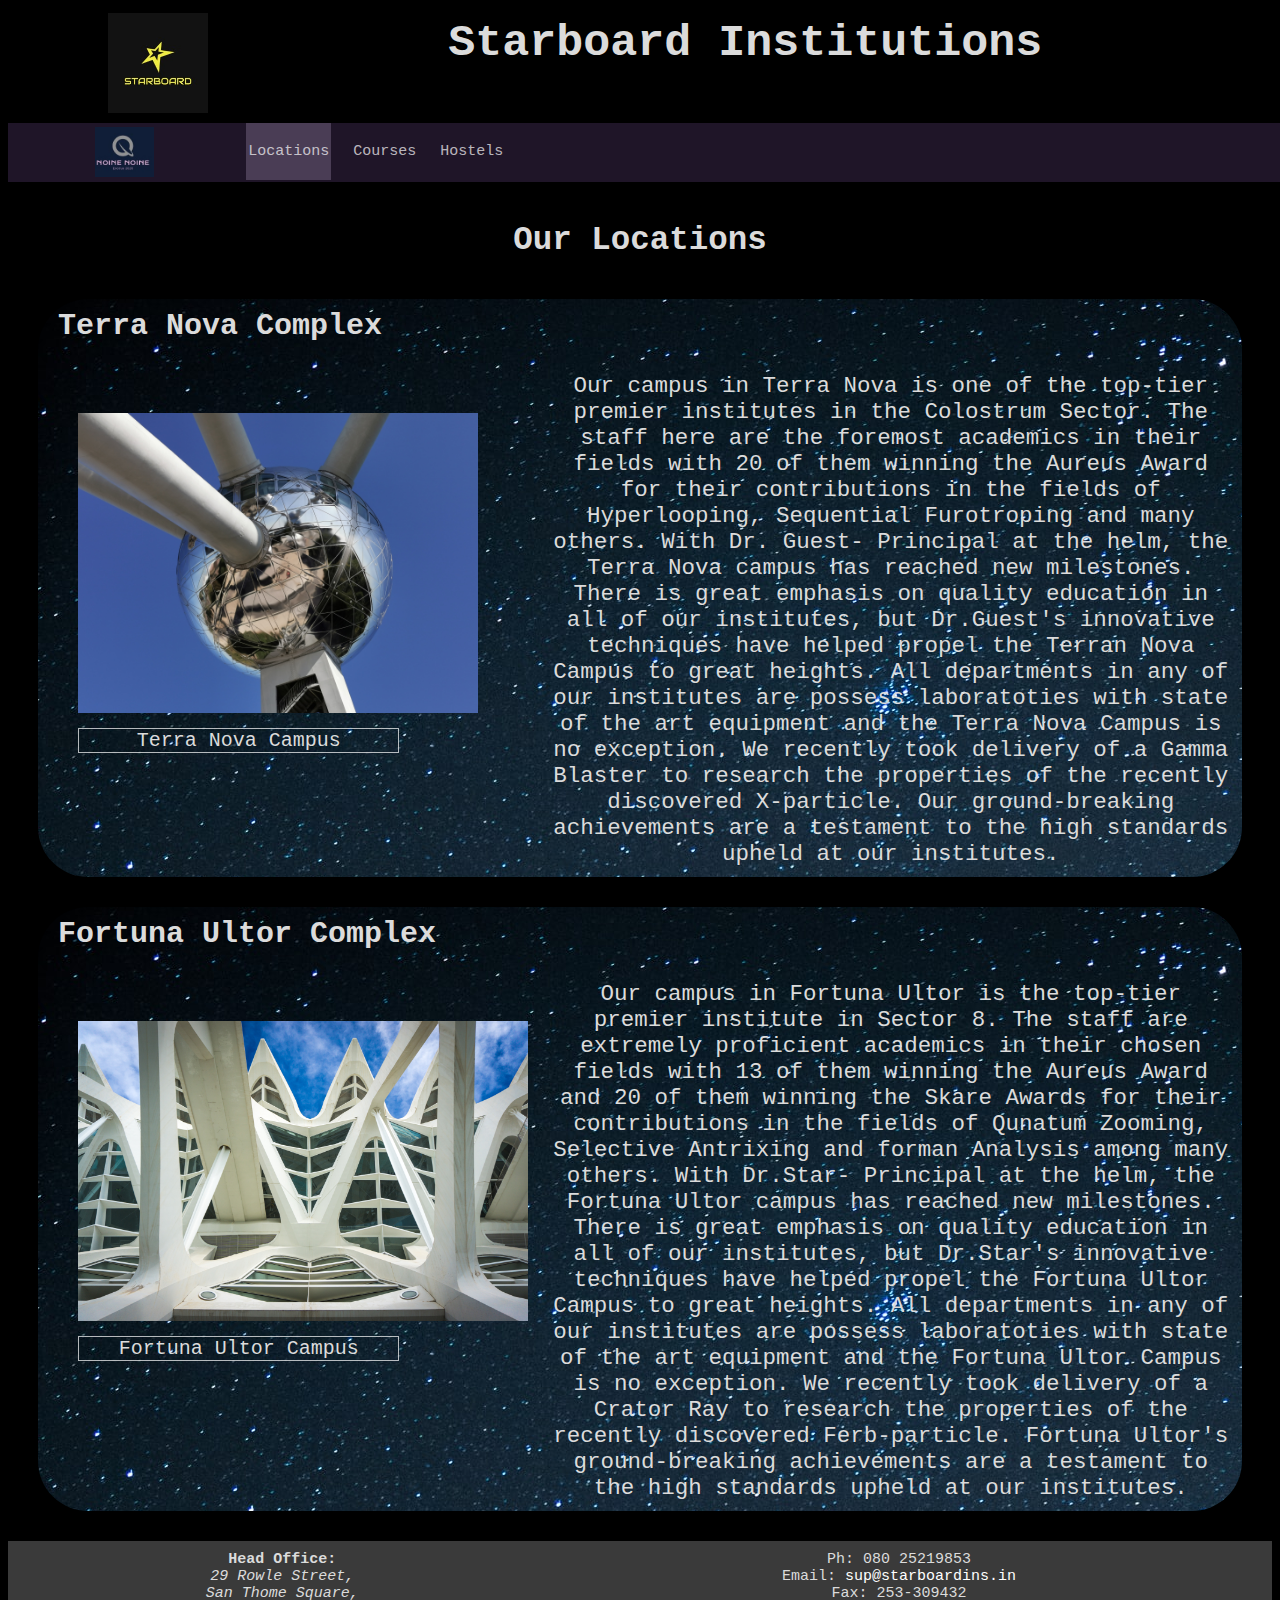
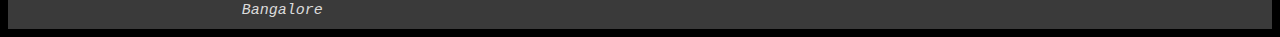
<file: index.html>
<!DOCTYPE html>
<html lang="en">
    <head>
        <title>Exodus site- Home</title>
        <meta charset="utf-8">
        <meta name="viewport" content="width= device-width, initial-scale=1">
        <meta name="Authors" content="Senthooran B, Prinson F">
        <meta name="description" content="This is the homepage of Team Noine Noine's website created for Exodus 2020. It lays out the
            discounts, announcements and other important information">
        <link rel="stylesheet" href="css/style.css">
        <link rel="stylesheet" href="css/grid.css">
        <link rel="icon" href="img/teamLogo1.ico" sizes="100x100">
    </head>

    <body>
        <header>

            <div class="row">
                <img src="img/collegeLogo.jpg" class="col-2 col-sm-2 min-ht" id="collegeLogo"></img>
                <h1 class="col-10 col-sm-10">Starboard Institutions</h1>
            </div>
            <nav class="row">
                <div class="col-2 col-sm-2">
                    <img src="img/teamLogo.jpg" alt="College logo">
                </div>
                <div class="col-8 col-sm-10">
                    <a href="#" class="nav-active">Locations</a>
                    <a href="courses.html">Courses</a>
                    <a href="hostels.html">Hostels</a>
                </div>
            </nav>
        </header>
        <main>
            <h2>Our Locations</h2>
            <section id="terraNova" class="section">
                <h3>Terra Nova Complex</h3>
                <div class="row">
                    <figure id="terraNova" class="col-4 col-sm-12">
                        <img src="img/Site1.jpg">
                        <figcaption>Terra Nova Campus</figcaption>
                    </figure>
                    <div class="col-1"></div>
                        <p class="content col-7 col-sm-12">
                            Our campus in Terra Nova is one of the top-tier premier institutes in the Colostrum Sector. The staff here are the foremost
                            academics in their fields with 20 of them winning the Aureus Award for their contributions in the fields of Hyperlooping,
                            Sequential Furotroping and many others. With Dr. Guest- Principal at the helm, the Terra Nova campus has reached new milestones.
                            There is great emphasis on quality education in all of our institutes, but Dr.Guest's innovative techniques have helped propel
                            the Terran Nova Campus to great heights. All departments in any of our institutes are possess laboratoties with state of the art
                            equipment and the Terra Nova Campus is no exception. We recently took delivery of a Gamma Blaster to research the properties of the
                            recently discovered X-particle. Our ground-breaking achievements are a testament to the high standards upheld at our institutes.
                        </p>
                    </div>
            </section>

            <section id="locations" class="section even">
                <h3>Fortuna Ultor Complex</h3>
                <div class="row">
                    <figure id="terraNova" class="col-4 col-sm-12">
                        <img src="img/Site2.jpg">
                        <figcaption>Fortuna Ultor Campus</figcaption>
                        </figure>
                        <div class="col-1"></div>
                        <p class="content col-7 col-sm-12">
                            Our campus in Fortuna Ultor is the top-tier premier institute in Sector 8. The staff are extremely proficient
                            academics in their chosen fields with 13 of them winning the Aureus Award and 20 of them winning the Skare Awards
                            for their contributions in the fields of Qunatum Zooming,
                            Selective Antrixing and forman Analysis among many others. With Dr.Star- Principal at the helm, the Fortuna Ultor campus has reached new milestones.
                            There is great emphasis on quality education in all of our institutes, but Dr.Star's innovative techniques have helped propel
                            the Fortuna Ultor Campus to great heights. All departments in any of our institutes are possess laboratoties with state of the art
                            equipment and the Fortuna Ultor Campus is no exception. We recently took delivery of a Crator Ray to research the properties of the
                            recently discovered Ferb-particle. Fortuna Ultor's ground-breaking achievements are a testament to the high standards upheld at our institutes.
                        </p>
                    </div>
            </section>
        </main>
        <footer>
            <div class="row">
                <div class="col-5 col-sm-5" id="address">
                    <b>Head Office:</b>
                    <address>
                        29 Rowle Street,<br>
                        San Thome Square, <br>
                        Bangalore
                    </address>
                </div>
                <div class="col-7 col-sm-5" id="contact">
                    <p>Ph: 080 25219853</p>
                    <p>Email: <a href="mailto:support@starboard.in">sup@starboardins.in</a></p>
                    <p>Fax: 253-309432</p>
                </div>
            </div>
        </footer>
    </body>
</html>
</file>
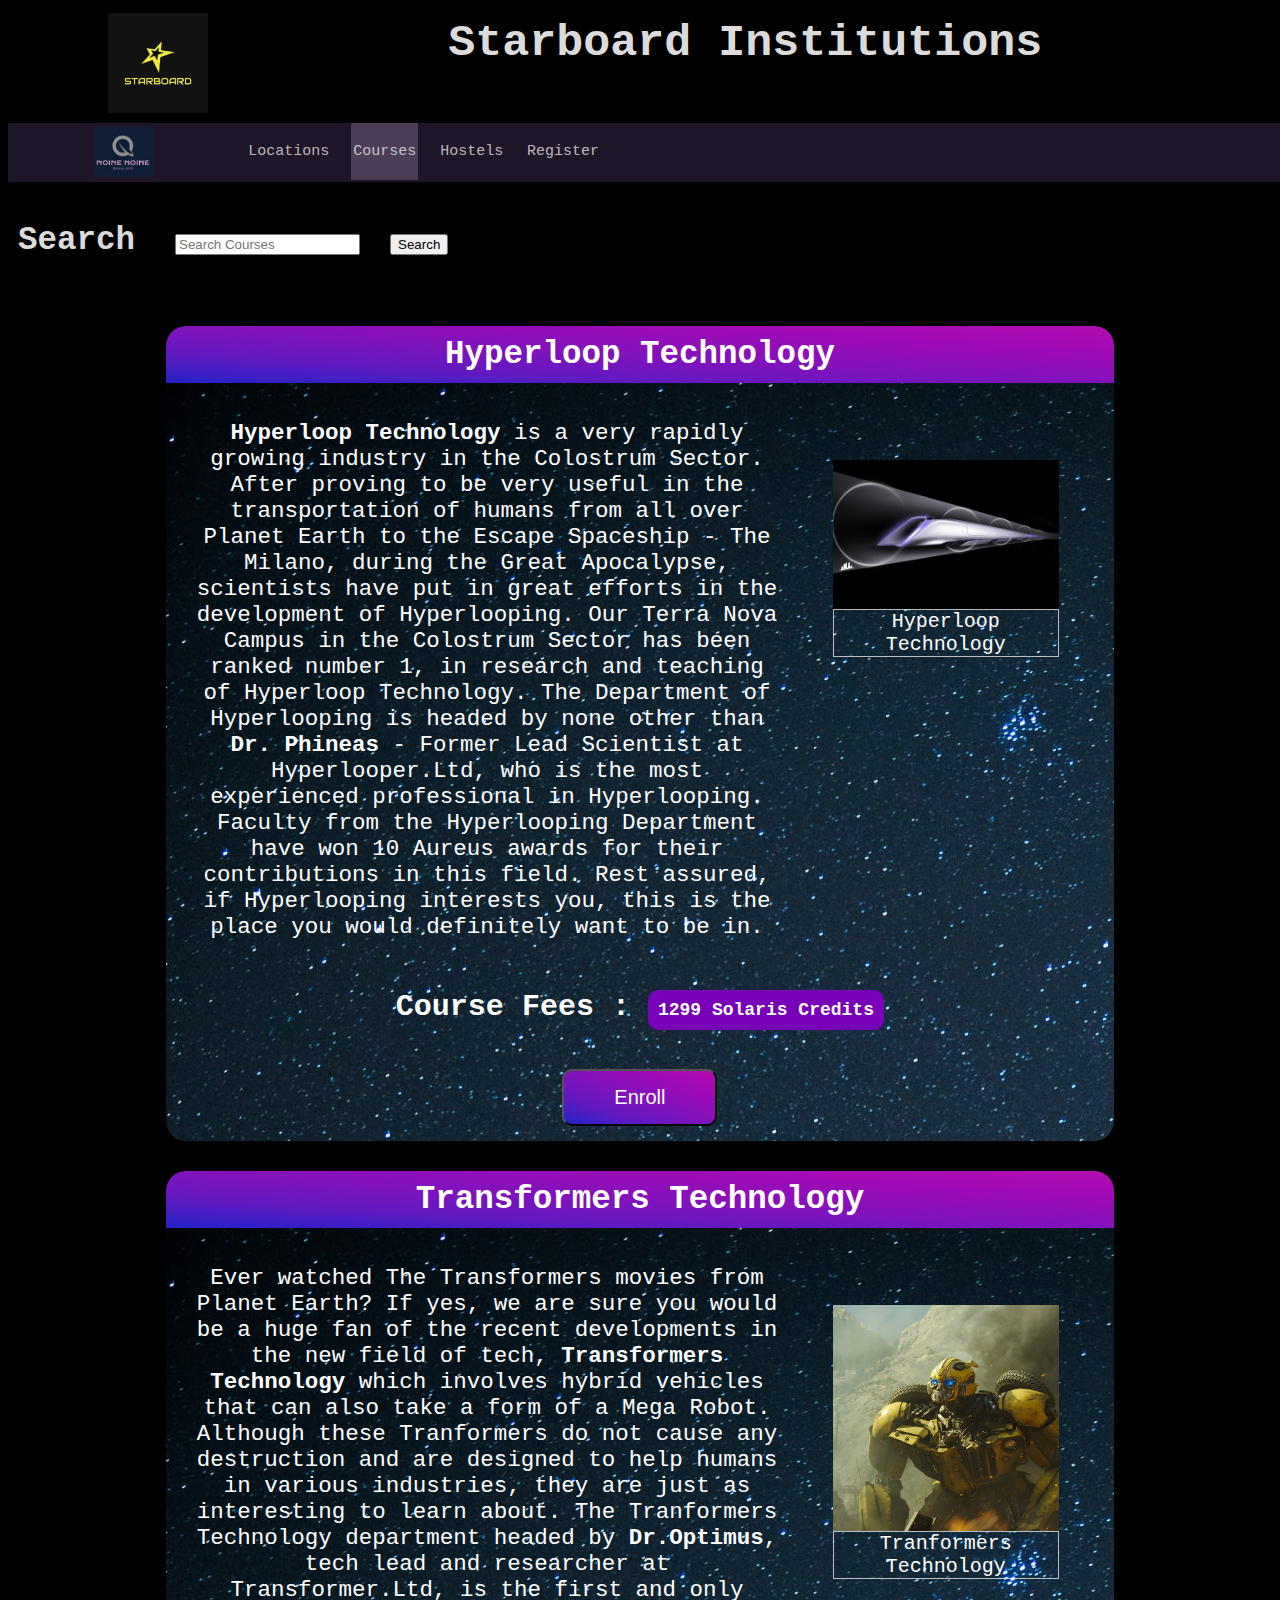
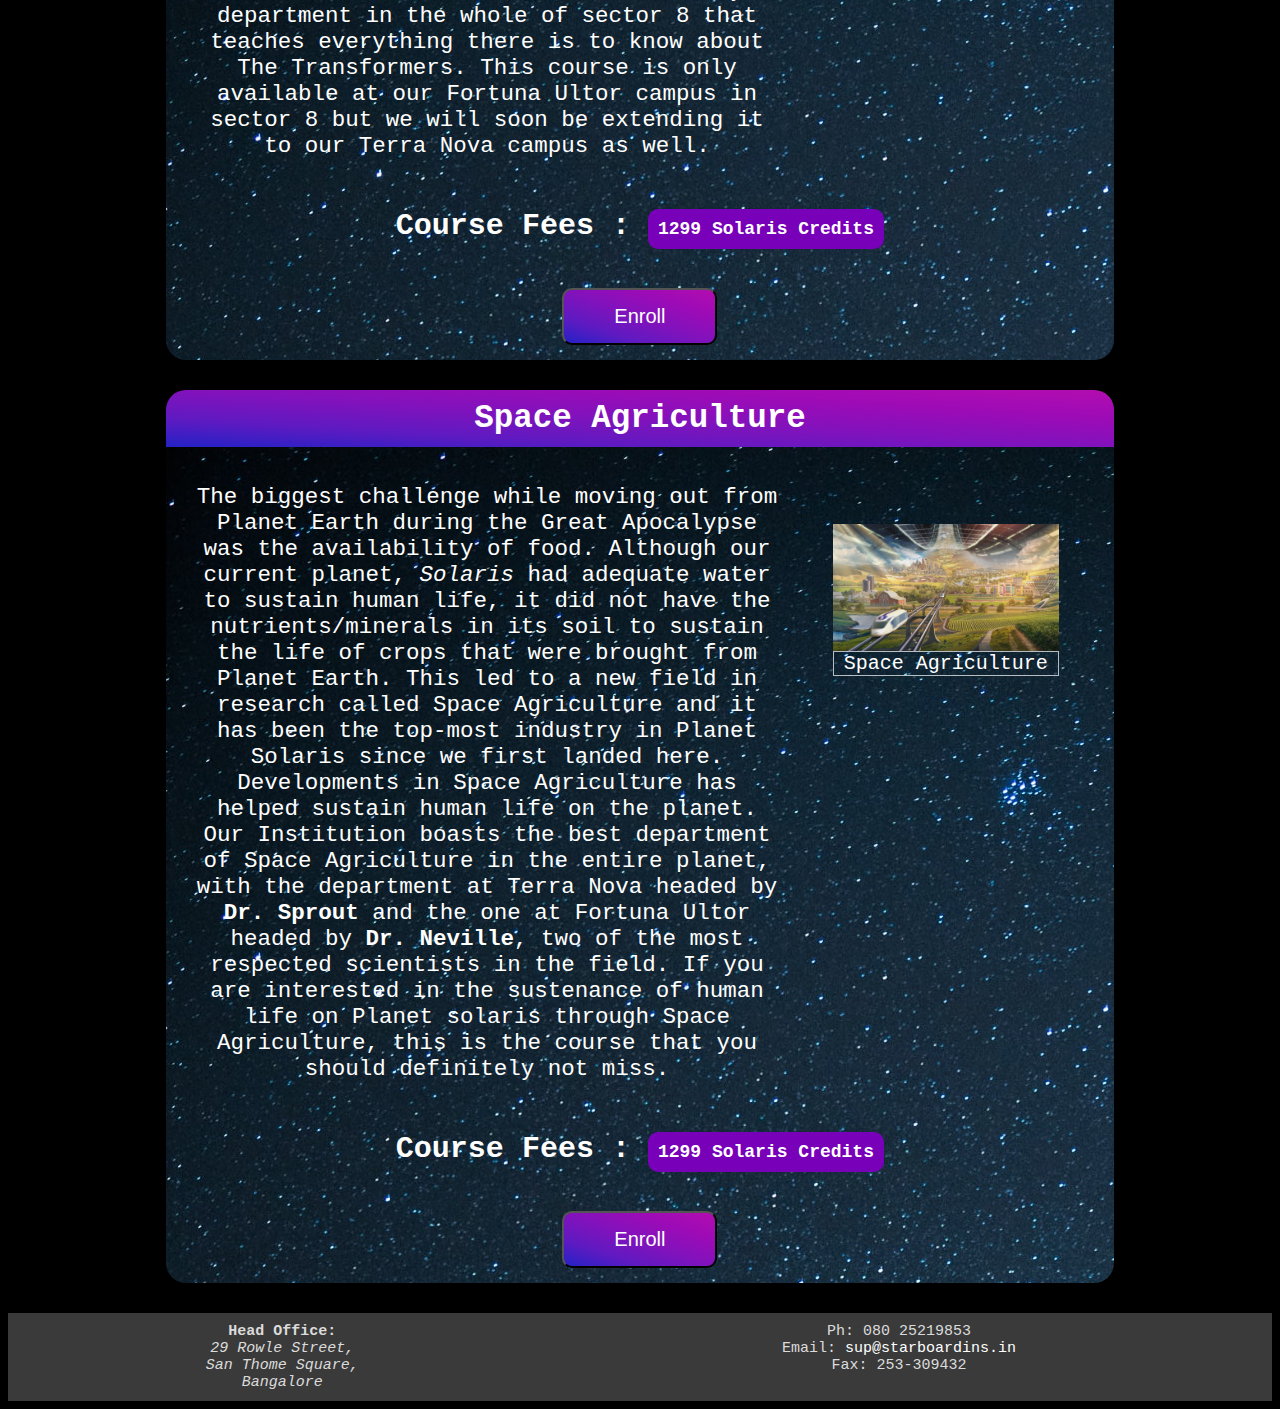
<file: courses.html>
<!DOCTYPE html>
<html lang="en">
    <head>
        <title>Exodus site- Courses</title>
        <meta charset="utf-8">
        <meta name="viewport" content="width= device-width, initial-scale=1">
        <meta name="Authors" content="Senthooran B, Prinson F">
        <meta name="description" content="This is the courses page of Team Noine Noine's website created for Exodus 2020. It lays out the
            different courses available in our institution.">
        <link rel="stylesheet" href="css/style.css">
        <link rel="stylesheet" href="css/grid.css">
        <link rel="icon" href="img/teamLogo1.ico" sizes="100x100">
    </head>

    <body>
        <header>

            <div class="row">
                <img src="img/collegeLogo.jpg" class="col-2 col-sm-2 min-ht" id="collegeLogo"></img>
                <h1 class="col-10 col-sm-10">Starboard Institutions</h1>
            </div>
            <nav class="row">
                <div class="col-2 col-sm-2">
                    <img src="img/teamLogo.jpg" alt="College logo">
                </div>
                <div class="col-8 col-sm-10">
                    <a href="index.html">Locations</a>
                    <a href="#" class="nav-active">Courses</a>
                    <a href="hostels.html">Hostels</a>
                    <a href="registration.html">Register</a>
                </div>
            </nav>
        </header>

        <h2 style="display: inline-block">Search</h2>
        <input list="courses" id="course" placeholder="Search Courses">
        <button id="search" class="search">Search</button>
        <datalist id="courses">
          <option value="Hyperloop Technology">
          <option value="Transformer Technology">
          <option value="Space Agriculture">
        </datalist>
        <main>
              <section>
                <article class="card section">
                  <header class="card-header" id="Hyperloop Technology">
                    <h2>Hyperloop Technology</h2>
                  </header>
                  <div class="card-body row">
                    <p class="content col-8 col-sm-12">
                      <strong>Hyperloop Technology</strong> is a very rapidly growing industry in the Colostrum Sector. After proving to be very useful in the transportation of humans from all over Planet Earth to the Escape Spaceship - The Milano, during the Great Apocalypse, scientists have put in great efforts in the development of Hyperlooping.
                      Our Terra Nova Campus in the Colostrum Sector has been ranked number 1, in research and teaching of Hyperloop Technology. The Department of Hyperlooping is headed by none other than <strong>Dr. Phineas</strong> - Former Lead Scientist at Hyperlooper.Ltd, who is the most experienced professional in Hyperlooping. Faculty from the Hyperlooping Department have won 10 Aureus awards for their contributions in this field. Rest assured, if Hyperlooping interests you, this is the place you would definitely want to be in.</p>
                    <figure class="col-4 col-sm-12">
                      <img src="img/hyperloop.jpg" alt="Hyperloop">
                      <figcaption>Hyperloop Technology</figcaption>
                    </figure>
                    <div class="col-12 col-sm-12 margin-top-bottom">
                      <h3>Course Fees : <span class="badge">1299 Solaris Credits</span></h3>
                    </div>
                    <button class="btn col-12 col-sm-12 redirect" type="button">Enroll</button>
                  </div>

                </article>
              </section>

              <section>
                <article class="card section">
                  <header class="card-header" id="Transformer Technology">
                    <h2>Transformers Technology</h2>
                  </header>
                  <div class="card-body row">
                    <p class="content col-8 col-sm-12">
                      Ever watched The Transformers movies from Planet Earth? If yes, we are sure you would be a huge fan of the recent developments in the new field of tech, <strong>Transformers Technology</strong> which involves hybrid vehicles that can also take a form of a Mega Robot. Although these Tranformers do not cause any destruction and are designed to help humans in various industries, they are just as interesting to learn about.
                      The Tranformers Technology department headed by <strong>Dr.Optimus</strong>, tech lead and researcher at Transformer.Ltd, is the first and only department in the whole of sector 8 that teaches everything there is to know about The Transformers. This course is only available at our Fortuna Ultor campus in sector 8 but we will soon be extending it to our Terra Nova campus as well.
                    </p>
                    <figure class="col-4 col-sm-12">
                      <img src="img/transformers.jpg" alt="Transformers">
                      <figcaption>Tranformers Technology</figcaption>
                    </figure>
                    <div class="col-12 col-sm-12 margin-top-bottom">
                      <h3>Course Fees : <span class="badge">1299 Solaris Credits</span></h3>
                    </div>
                    <button class="btn col-12 col-sm-12 redirect" type="button">Enroll</button>
                  </div>

                </article>
              </section>

              <section>
                <article class="card section">
                  <header class="card-header" id="Space Agriculture">
                    <h2>Space Agriculture</h2>
                  </header>
                  <div class="card-body row">
                    <p class="content col-8 col-sm-12">
                      The biggest challenge while moving out from Planet Earth during the Great Apocalypse was the availability of food. Although our current planet, <i>Solaris</i> had adequate water to sustain human life, it did not have the nutrients/minerals in its soil to sustain the life of crops that were brought from Planet Earth. This led to a new field in research called Space Agriculture and it has been the top-most industry in Planet Solaris since we first landed here. Developments in Space Agriculture has helped sustain human life on the planet. Our Institution boasts the best department of Space Agriculture in the entire planet, with the department at Terra Nova headed by <strong>Dr. Sprout</strong> and the one at Fortuna Ultor headed by <strong>Dr. Neville</strong>, two of the most respected scientists in the field. If you are interested in the sustenance of human life on Planet solaris through Space Agriculture, this is the course that you should definitely not miss.
                    </p>
                    <figure class="col-4 col-sm-12">
                      <img src="img/spaceagri.jpg">
                      <figcaption>Space Agriculture</figcaption>
                    </figure>
                    <div class="col-12 col-sm-12 margin-top-bottom">
                      <h3>Course Fees : <span class="badge">1299 Solaris Credits</span></h3>
                    </div>
                    <button class="btn col-12 col-sm-12 redirect" type="button">Enroll</button>
                  </div>

                </article>
              </section>
        </main>
        <footer>
            <div class="row">
                <div class="col-5 col-sm-5" id="address">
                    <b>Head Office:</b>
                    <address>
                        29 Rowle Street,<br>
                        San Thome Square, <br>
                        Bangalore
                    </address>
                </div>
                <div class="col-7 col-sm-5" id="contact">
                    <p>Ph: 080 25219853</p>
                    <p>Email: <a href="mailto:support@starboard.in">sup@starboardins.in</a></p>
                    <p>Fax: 253-309432</p>
                </div>
            </div>
        </footer>
      </body>
      <script src="js/hostels.js"></script>
      <script src="js/courses.js"></script>
    </html>
</file>
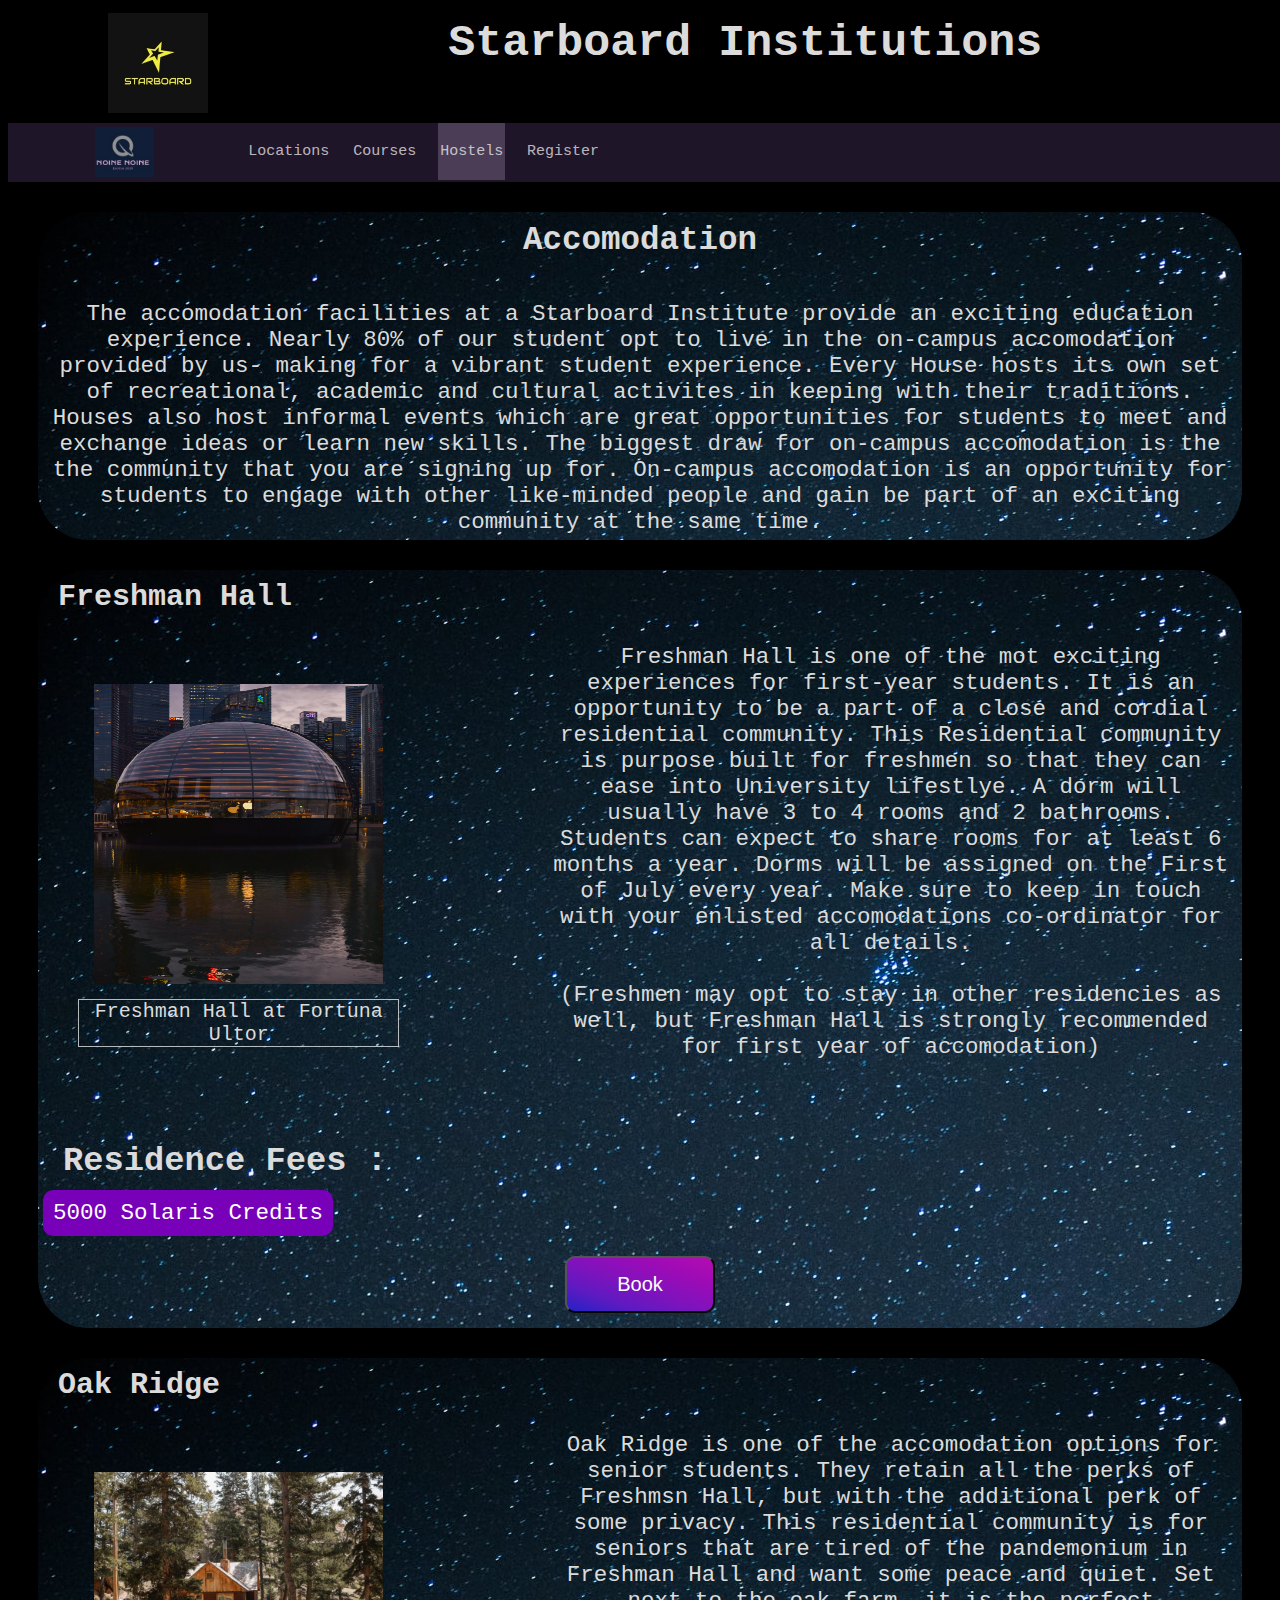
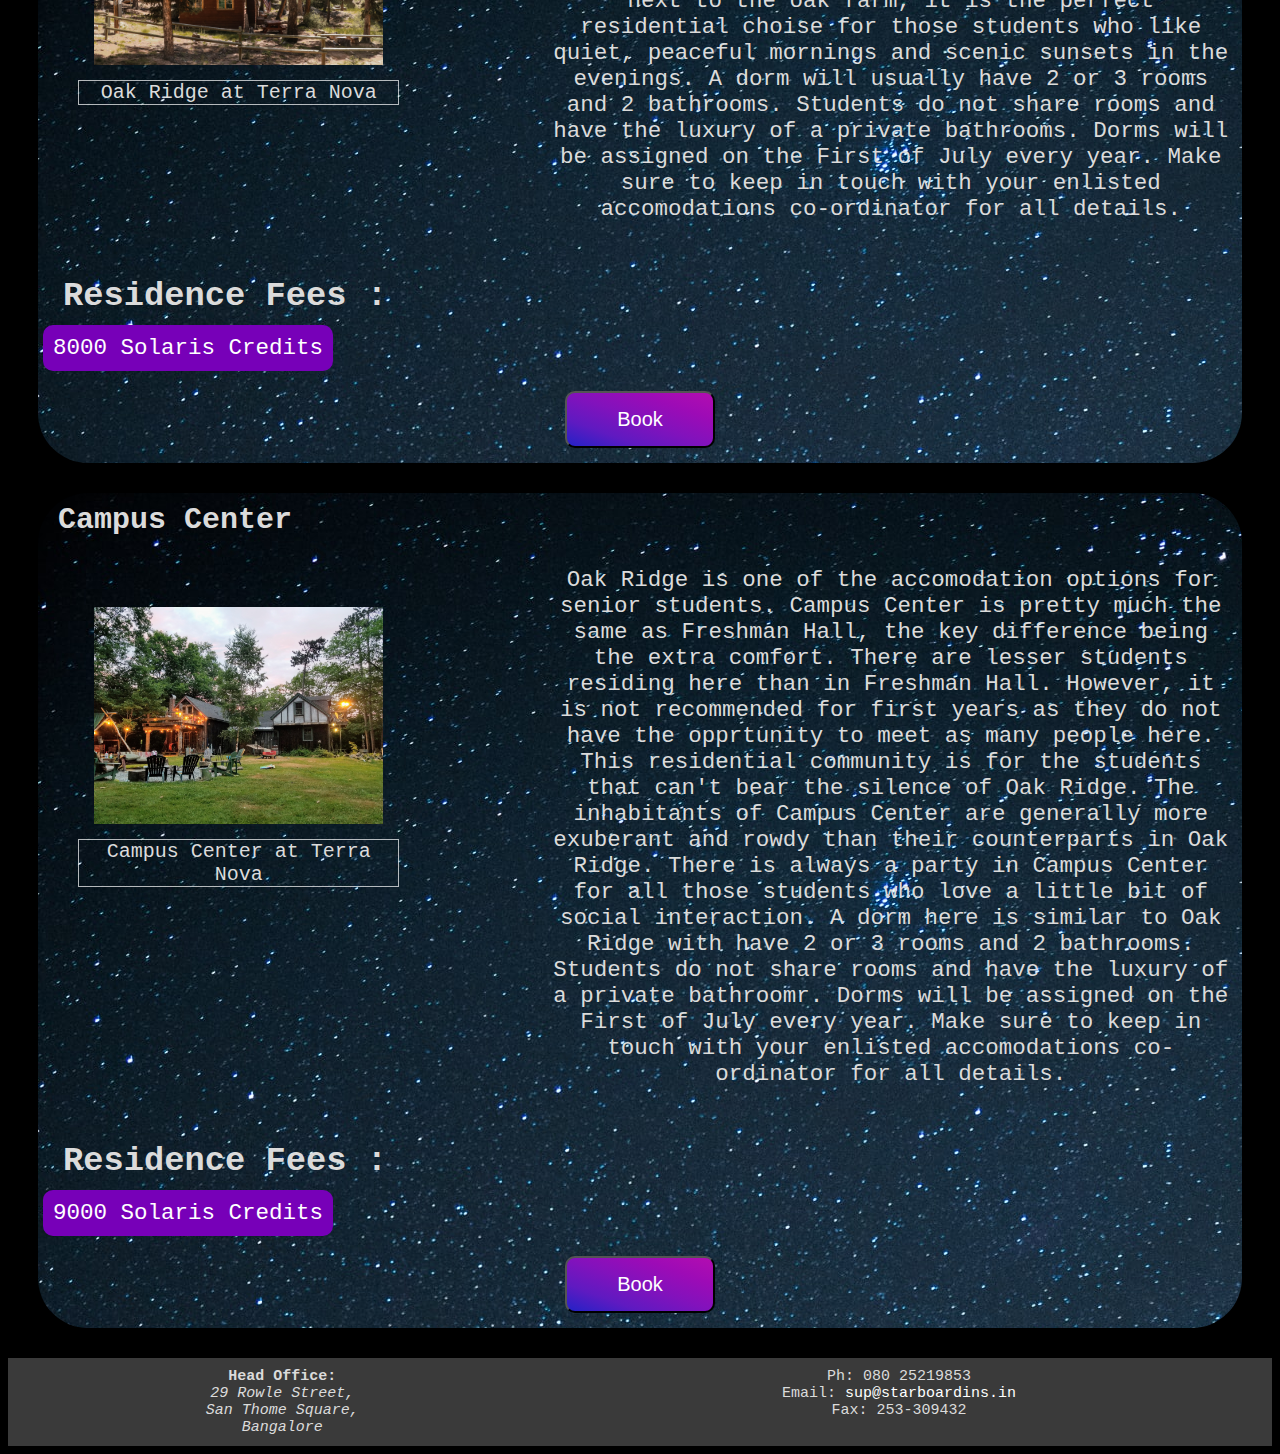
<file: hostels.html>
<!DOCTYPE html>
<html lang="en">
    <head>
        <title>Exodus site- Accomodation</title>
        <meta charset="utf-8">
        <meta name="viewport" content="width= device-width, initial-scale=1">
        <meta name="Authors" content="Senthooran B, Prinson F">
        <meta name="description" content="This is the accomodations page of Team Noine Noine's website created for Exodus 2020. It lays out the
            information regarding the various accomodation facilities available in Starboard Institutions.">
        <link rel="stylesheet" href="css/style.css">
        <link rel="stylesheet" href="css/grid.css">
        <link rel="icon" href="img/teamLogo1.ico" sizes="100x100">

    </head>

    <body>
        <header>

            <div class="row">
                <img src="img/collegeLogo.jpg" class="col-2 col-sm-2 min-ht" id="collegeLogo"></img>
                <h1 class="col-10 col-sm-10">Starboard Institutions</h1>
            </div>
            <nav class="row">
                <div class="col-2 col-sm-2">
                    <img src="img/teamLogo.jpg" alt="College logo">
                </div>
                <div class="col-8 col-sm-10">
                    <a href="index.html">Locations</a>
                    <a href="courses.html">Courses</a>
                    <a href="#" class="nav-active">Hostels</a>
                    <a href="registration.html">Register</a>
                </div>
            </nav>
        </header>

        <main>
            <section class="section">
                <h2>Accomodation</h2>
                <p class="content">
                    The accomodation facilities at a Starboard Institute provide an exciting education experience. Nearly 80% of our student opt to
                    live in the on-campus accomodation provided by us- making for a vibrant student experience. Every House hosts its own set of recreational,
                    academic and cultural activites in keeping with their traditions. Houses also host informal events which are great opportunities for
                    students to meet and exchange ideas or learn new skills. The biggest draw for on-campus accomodation is the the community that
                    you are signing up for. On-campus accomodation is an opportunity for students to engage with other like-minded people and gain be
                    part of an exciting community at the same time.
                </p>
            </section>

            <section class="section">
                <h3>Freshman Hall</h3>
                <div class="row">
                    <figure class="col-sm-12 col-4">
                        <img src="img/hostel1.jpg" alt="Freshman Hall at Fortuna Ultor" style="width:90%">
                        <figcaption>Freshman Hall at Fortuna Ultor</figcaption>
                    </figure>
                    <div class="col-1"></div>
                    <p class='content col-sm-12 col-7'>
                        Freshman Hall is one of the mot exciting experiences for first-year students. It is an opportunity to be a part of a
                        close and cordial residential community. This Residential community is purpose built for freshmen so that they can ease into
                        University lifestlye. A dorm will usually have 3 to 4 rooms and 2 bathrooms. Students can expect to share rooms for at least
                        6 months a year. Dorms will be assigned on the First of July every year. Make sure to keep in touch with your enlisted accomodations
                        co-ordinator for all details.<br><br> (Freshmen may opt to stay in other residencies as well, but Freshman Hall is strongly recommended for first year of accomodation)
                    </p>

                    <div class="col-12 col-sm-12 content margin-top-bottom">
                      <h3>Residence Fees :</h3> <span class="badge">5000 Solaris Credits</span>
                    </div>

                    <button class="btn col-12 col-sm-12 redirect" type="button" value="Freshman Hall">Book</button>
                    </div>
            </section>
            <section class="section">
                <h3>Oak Ridge</h3>
                <div class="row">
                    <figure class="col-sm-12 col-4">
                        <img src="img/hostel2.jpg" alt="Oak Ridge at Terra Nova" style="width:90%">
                        <figcaption>Oak Ridge at Terra Nova</figcaption>
                    </figure>
                    <div class="col-1"></div>
                    <p class='content col-sm-12 col-7'>
                        Oak Ridge is one of the accomodation options for senior students. They retain all the perks of Freshmsn Hall, but with
                        the additional perk of some privacy. This residential community is for seniors that are tired of the pandemonium in Freshman Hall
                        and want some peace and quiet. Set next to the oak farm, it is the perfect residential choise for those students who like quiet,
                        peaceful mornings and scenic sunsets in the evenings. A dorm will usually have 2 or 3 rooms and 2 bathrooms. Students
                        do not share rooms and have the luxury of a private bathrooms. Dorms will be assigned on the First of July every year.
                        Make sure to keep in touch with your enlisted accomodations co-ordinator for all details.
                    </p>

                    <div class="col-12 col-sm-12 content margin-top-bottom">
                        <h3>Residence Fees :</h3> <span class="badge">8000 Solaris Credits</span>
                    </div>

                    <button class="btn col-12 col-sm-12 redirect" type="button" value="Freshman Hall">Book</button>
                </div>
            </section>

            <section class="section">
                <h3>Campus Center</h3>
                <div class="row">
                    <figure class="col-sm-12 col-4">
                        <img src="img/hostel3.jpg" alt="Campus Center at Terra Nova" style="width:90%">
                        <figcaption>Campus Center at Terra Nova</figcaption>
                    </figure>
                    <div class="col-1"></div>
                    <p class='content col-sm-12 col-7'>
                        Oak Ridge is one of the accomodation options for senior students. Campus Center is pretty much the same as Freshman Hall,
                        the key difference being the extra comfort. There are lesser students residing here than in Freshman Hall. However, it is not
                        recommended for first years as they do not have the opprtunity to meet as many people here. This residential community is for
                        the students that can't bear the silence of Oak Ridge. The inhabitants of Campus Center are generally more exuberant and rowdy than
                        their counterparts in Oak Ridge. There is always a party in Campus Center for all those students who love a little bit of social
                        interaction. A dorm here is similar to Oak Ridge with have 2 or 3 rooms and 2 bathrooms. Students
                        do not share rooms and have the luxury of a private bathroomr. Dorms will be assigned on the First of July every year.
                        Make sure to keep in touch with your enlisted accomodations co-ordinator for all details.
                    </p>

                    <div class="col-12 col-sm-12 content margin-top-bottom">
                        <h3>Residence Fees :</h3> <span class="badge">9000 Solaris Credits</span>
                    </div>

                    <button class="btn col-12 col-sm-12 redirect" type="button" value="Freshman Hall">Book</button>
                    </div>
            </section>
        </main>

        <footer>
            <div class="row">
                <div class="col-5 col-sm-5" id="address">
                    <b>Head Office:</b>
                    <address>
                        29 Rowle Street,<br>
                        San Thome Square, <br>
                        Bangalore
                    </address>
                </div>
                <div class="col-7 col-sm-7" id="contact">
                    <p>Ph: 080 25219853</p>
                    <p>Email: <a href="mailto:support@starboardins.in">sup@starboardins.in</a></p>
                    <p>Fax: 253-309432</p>
                </div>
            </div>
        </footer>
    </body>
    <script src="js/hostels.js"></script>
</html>
</file>
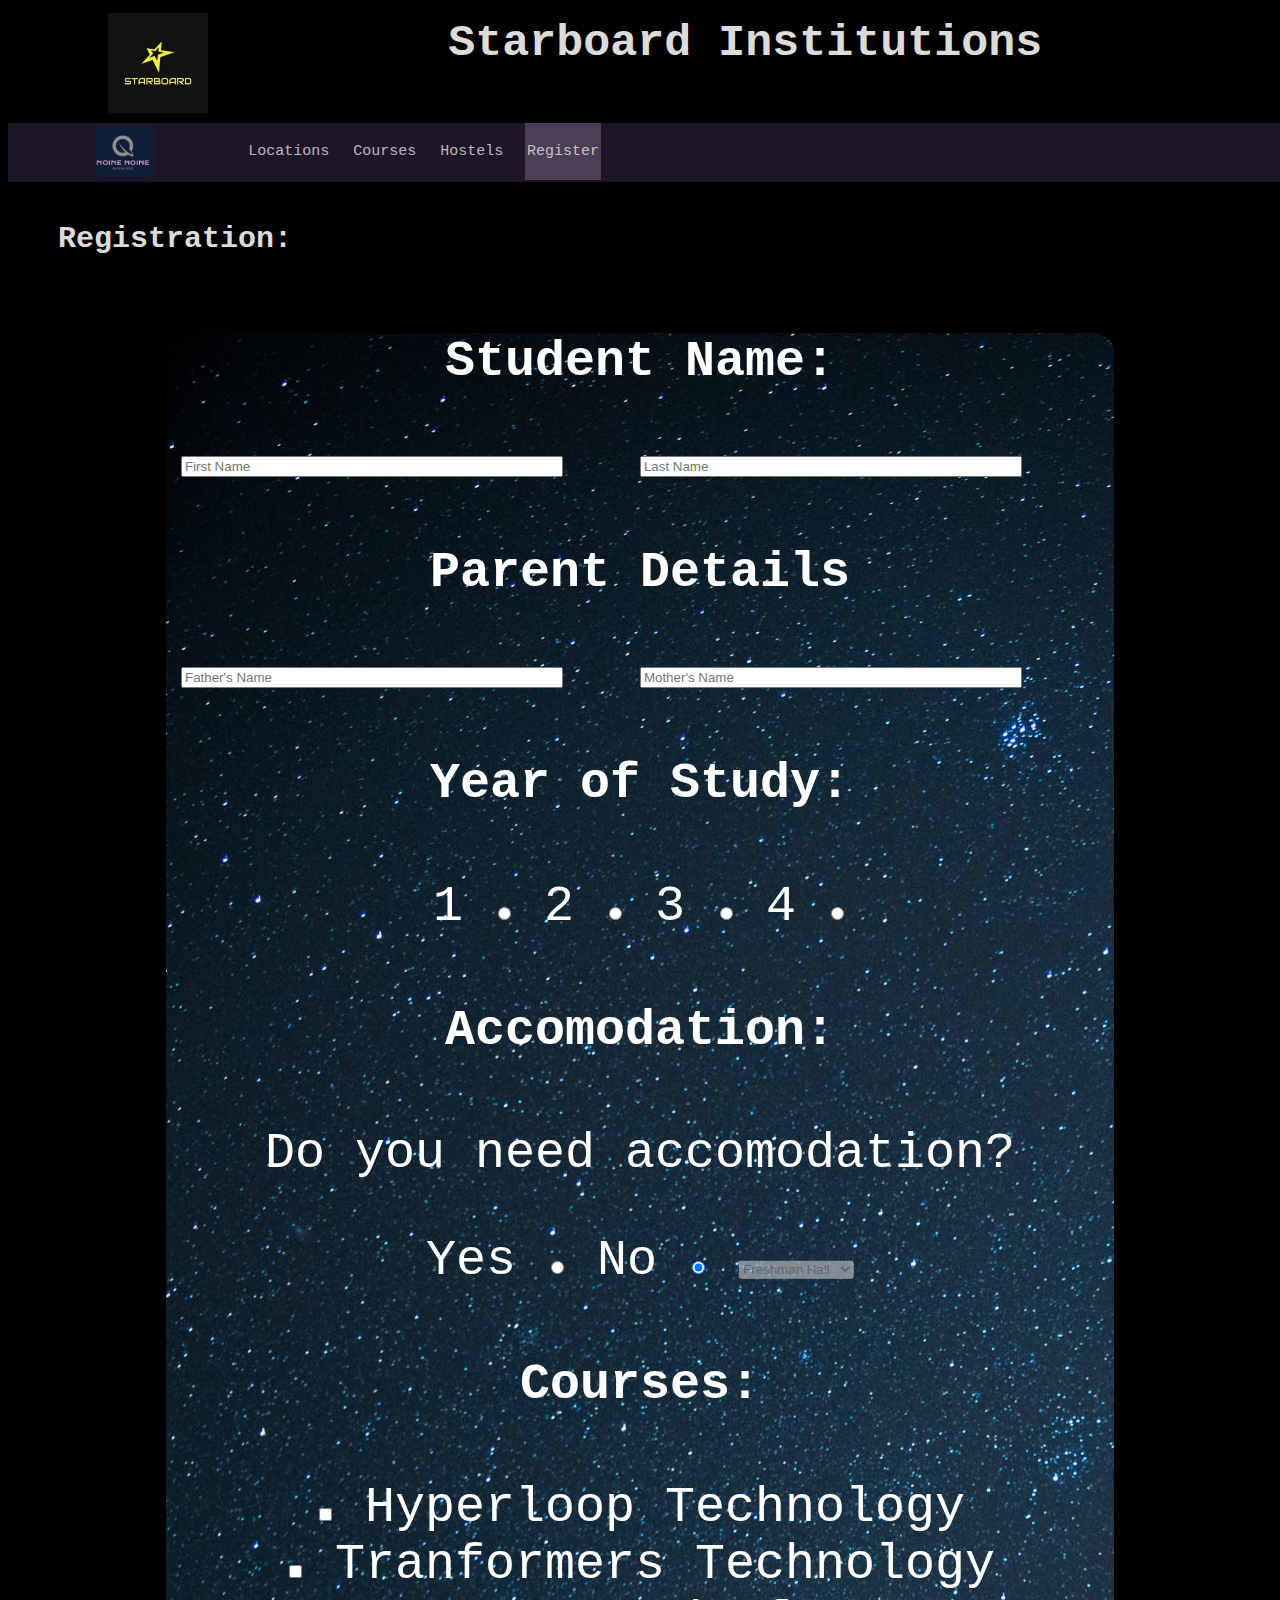
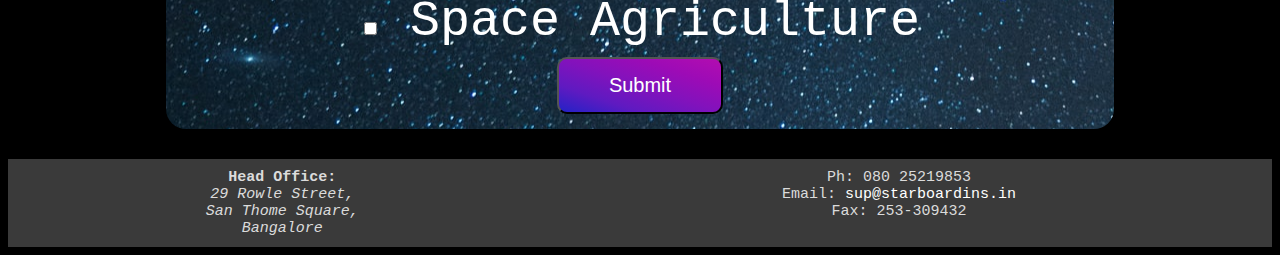
<file: registration.html>
<!DOCTYPE html>
<html lang="en">
    <head>
        <title>Exodus site- Registration</title>
        <meta charset="utf-8">
        <meta name="viewport" content="width= device-width, initial-scale=1">
        <meta name="Authors" content="Senthooran B, Prinson F">
        <meta name="description" content="This is the regitration page of Team Noine Noine's website created for Exodus 2020. It lays out the
            registration requirements. Receipt also is displayed here.">
        <link rel="stylesheet" href="css/style.css">
        <link rel="stylesheet" href="css/grid.css">
        <link rel="icon" href="img/teamLogo1.ico" sizes="100x100">
    </head>

    <body>
        <header>

            <div class="row">
                <img src="img/collegeLogo.jpg" class="col-2 col-sm-2 min-ht" id="collegeLogo"></img>
                <h1 class="col-10 col-sm-10">Starboard Institutions</h1>
            </div>
            <nav class="row">
                <div class="col-2 col-sm-2">
                    <img src="img/teamLogo.jpg" alt="College logo">
                </div>
                <div class="col-8 col-sm-10">
                    <a href="index.html">Locations</a>
                    <a href="courses.html">Courses</a>
                    <a href="hostels.html">Hostels</a>
                    <a href="registration.html" class="nav-active">Register</a>
                </div>
            </nav>
        </header>
        <main>
          <section>
                <h3>Registration:</h3>

                <form class="card section" id="reg">
                    <div class="card-body">
                        <div id="name" class="form-block">
                            <h4>Student Name:</h4>
                            <div class="row">
                                <input type="text" id="fname" placeholder="First Name" class="form-field col-5 col-sm-5" required>
                                <div class="col-1 col-sm-1"></div>
                                <input type="text" id="lname" placeholder="Last Name" class="form-field col-5 col-sm-5" required>
                            </div>
                        </div>

                        <div id="Parents" class="form-block">
                            <h4>Parent Details</h4>
                            <div class="row">
                                <input type="text" id="fathername" placeholder="Father's Name" class="form-field col-5 col-sm-5" required>
                                <div class="col-1 col-sm-1"></div>
                                <input type="text" id="mothername" placeholder="Mother's Name" class="form-field col-5 col-sm-5" required>
                            </div>
                        </div>

                        <div id =" year" class="form-block">
                            <h4>Year of Study:</h4>
                            <label for="1">1</label>
                            <input name="year" type="radio" id="1" value="1">
                            <label for="2">2</label>
                            <input name="year" type="radio" id="2" value="2">
                            <label for="3">3</label>
                            <input name="year" type="radio" id="3" value="3">
                            <label for="4">4</label>
                            <input name="year" type="radio" id="4" value="4">
                        </div>

                        <div id = "accomodation" class="form-block">
                            <h4>Accomodation:</h4>
                            <p>Do you need accomodation?</p>
                            <label for="accYes">Yes</label>
                            <input type="radio" name="accomodation" value="yes" id="accYes">
                            <label for="accNo">No</label>
                            <input type="radio" name="accomodation" value="no" id="accNo" checked>
                            <select name="hostel" id="selectHostel" class="form-field" disabled>
                            <option value="Freshman Hall" cost="5000">Freshman Hall</option>
                            <option value="Oak Ridge" cost="8000">Oak Ridge</option>
                            <option value="Campus Center" cost="9000">Campus Center</option>
                            </select>
                        </div>

                        <div class="form-block" id ="courses">
                            <h4>Courses:</h4>
                            <div>
                                <input type="checkbox" name="course" value="Hyperloop Technology" id="course1">
                                <label for="course1">Hyperloop Technology</label>
                            </div>
                            <div>
                                <input type="checkbox" name="course" value="Transformers Technology" id="course2">
                                <label for="course2">Tranformers Technology</label>
                            </div>
                            <div>
                                <input type="checkbox" name="course" value="Space Agriculture" id="course3">
                                <label for="course3">Space Agriculture</label>
                            </div>
                        </div>

                        <button type="submit" id="submit" class="btn receipt">Submit</button>
                    </div>
                </form>
            </section>
            <section id="receipt" style="display: none;">
              <div class="card section">
                  <h2 style="border: 1px solid rgb(255, 255, 255)">Fee Receipt</h2>
                <div class="card-body row">
                  <p class="col-5 col-sm-12">Student Name:</p>
                  <p class="col-7 col-sm-12" id="stdname"></p>
                  <p class="col-5 col-sm-12">Father Name:</p>
                  <p class="col-7 col-sm-12" id="fath"></p>
                  <p class="col-5 col-sm-12">Mother Name:</p>
                  <p class="col-7 col-sm-12" id="moth"></p>
                  <p class="col-5 col-sm-12">Year of study:</p>
                  <p class="col-7 col-sm-12" id="yos"></p>
                  <p class="col-5 col-sm-12">Accomodation:</p>
                  <p class="col-7 col-sm-12" id="accom"></p>
                  <p class="col-5 col-sm-12">Accomodation Fee:</p>
                  <p class="col-7 col-sm-12" id="accomf"></p>
                  <p class="col-5 col-sm-12">Courses Selected:</p>
                  <p class="col-7 col-sm-12" id="coursesselect"></p>
                  <p class="col-5 col-sm-12">Course Fee:</p>
                  <p class="col-7 col-sm-12" id="coursefee"></p>
                  <p class="col-5 col-sm-12">Total Fee:</p>
                  <p class="col-7 col-sm-12" id="totalfee"></p>


              </div>

        </main>
        <footer>
            <div class="row">
                <div class="col-5 col-sm-5" id="address">
                    <b>Head Office:</b>
                    <address>
                        29 Rowle Street,<br>
                        San Thome Square, <br>
                        Bangalore
                    </address>
                </div>
                <div class="col-7 col-sm-5" id="contact">
                    <p>Ph: 080 25219853</p>
                    <p>Email: <a href="mailto:support@starboard.in">sup@starboardins.in</a></p>
                    <p>Fax: 253-309432</p>
                </div>
            </div>
        </footer>
    </body>
    <script src="js/forms.js"></script>
</html>
</file>
<file: css/style.css>
html{
    font-size: 50px;
    font-family: Courier, sans-serif;
}

body{
    background: black;
    color: rgb(219, 219, 219);
}

header{
    text-align: center;
}

.section{
    background-image: url(../img/space.jpg);
    background-repeat: repeat-y;
    min-height: 100%;
}

.nav-active{
    background-color: rgb(74, 61, 85)
}


#collegeLogo{
    margin: 5px 0px 0px 5px;
}

.min-ht{
    max-height: 70px;
}

h1{
    text-align: center;
    margin: 10px;
    font-size: 0.7rem;
}

h2{
    font-size: 0.65em;
    text-align: center;
    padding: 10px;
    margin-top: 30px;
}

h3{
    font-size: 0.6em;
    margin: 10px;
    padding: 10px;
}

.content{
    font-size: 0.35em;
    margin: 5px;
    padding: 5px;
}

nav{
    margin-top: 10px;
    background: rgb(31, 21, 40);
    min-height: 30px;
    overflow: hidden;
    text-align: center;
    width: 106%;
    font-size: 0.33em;
}

nav div{
    margin-left: 10px;
}

nav img{
    margin-top: 4px;
    max-height: 50px;
}

nav a{
    text-emphasis: none;
    text-decoration: none;
    display: inline-block;
    margin: 0px 5px;
    padding: 20px 2px;
    color: rgba(255,255,255, 0.7);
    font-size: 15px;
}

nav a:hover{
    color: rgba(255,255,255, 1);
}

section{
    margin: 10px;
    border-radius: 50px;
}

section h3{
    display: block;
}


.even{
    background-color: rgba(30, 1, 49, 0.5)
}

section img{
    width:90%;
}
section p{
    text-align: center;
}
section figcaption{
    text-align: center;
    font-size: 0.4em;
    border: 1px solid rgba(255,255,255, 0.7)
}

footer{
    background: rgb(58, 58, 58);
    padding: 10px;
    /* position: absolute;
    width: 100%;
    bottom: 0;
    left:0; */
    text-align: center;
}

footer a{
    font-size: 1em;
}

footer p{
    font-size: 0.3em
}

#address{
    margin-left: 10px;
    font-size: 0.3em
}
#contact p{
    margin:0;
}

#contact a{
    text-decoration: none;
    color: white
}

.card{
  margin:0 1vw 0 1vw;
  border-radius: 20px;
  background-clip: content-box;
}

.card-header{
  margin:0;
  text-align: left;
  color: #fff;
  background: linear-gradient(to right top, #2322c6, #5f1ac1, #8212bc, #9d0bb6, #b30db0);
  border-radius: 20px 20px 0 0;
}

.card-body{
  text-align: center;
  color: #fff;
  margin: 15px;
}

.card-body figure img{
  display:inline-block;
  width:100%;
  vertical-align: middle;
}

.card h3{
    display: inline-block;
}

.card span{
    font-size: 0.6em;
}

.btn{
  border-radius:10px;
  background: linear-gradient(to right top, #2322c6, #5f1ac1, #8212bc, #9d0bb6, #b30db0);
  color: #fff;
  padding: 0.3rem 1rem 0.3rem 1rem;
  margin: 5px auto;
  margin-bottom: 15px;
  display: inline-block;
  font-size: 0.4rem;
  text-shadow: none;
}

.sizefont{
  font-size: 0.4rem;
}

.margin-top-bottom{
    margin:20px 0 20px 0;
}

.badge{
  border-radius: 10px;
  background: #7700b8;
  color: #fff;
  padding: 10px;
}
@media screen and (min-width: 530px) {
    h1{
        font-size:0.9em;
    }
}

@media screen and (min-width: 992px) {

    #collegeLogo{
        margin-left:100px;
        max-height:100px;
    }
    nav{
        text-align: start
    }

    nav div.col-2{
        text-align: center;
    }

    section img{
        max-height:300px;
        width: auto;
    }
    section figure{
        text-align: center;
    }

    .content{
      font-size: 0.45em;
    }

    .content h3{
      font-size: 1.5em;
    }

    .card{
      margin: 0 10vw 0 10vw;
    }

    section{
      margin:30px;
    }
}
</file>
<file: css/grid.css>
.row{
    display: grid;
    grid-template-rows: auto;
    grid-template-columns: 8.333% 8.333% 8.333% 8.333% 8.333% 8.333% 8.333% 8.333% 8.333% 8.333% 8.333% 8.333%;
}
.col-sm-2{
    grid-column-end: span 2;
}
.col-sm-3{
    grid-column-end: span 3;
}
.col-sm-4{
    grid-column-end: span 4;
}
.col-sm-6{
    grid-column-end: span 6;
}
.col-sm-7{
    grid-column-end: span 7;
}
.col-sm-8{
    grid-column-end: span 8;
}
.col-sm-9{
    grid-column-end: span 9;
}
.col-sm-10{
    grid-column-end: span 10;
}
.col-sm-11{
    grid-column-end: span 11;
}
.col-sm-12{
    grid-column-end: span 12;
}
.col-sm-5{
    grid-column-end: span 5;
}
 @media screen and (min-width:992px){
    .col-2{
        grid-column-end: span 2;
    }
    .col-3{
        grid-column-end: span 3;
    }
    .col-4{
        grid-column-end: span 4;
    }
    .col-6{
        grid-column-end: span 6;
    }
    .col-7{
        grid-column-end: span 7;
    }
    .col-8{
        grid-column-end: span 8;
    }
    .col-9{
        grid-column-end: span 9;
    }
    .col-10{
        grid-column-end: span 10;
    }
    .col-11{
        grid-column-end: span 11;
    }
    .col-12{
        grid-column-end: span 12;
    }
    .col-5{
        grid-column-end: span 5;
    }
 }
</file>
